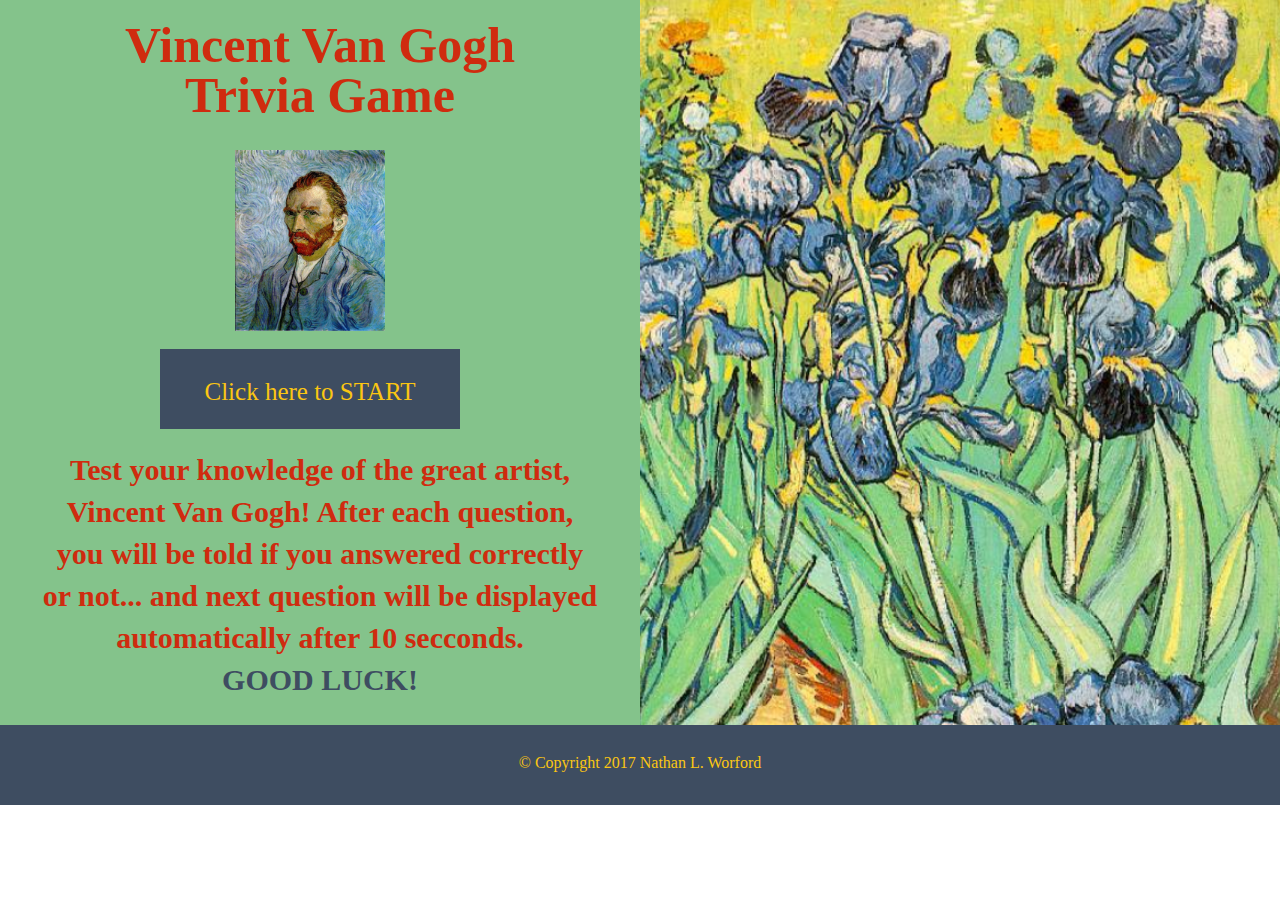
<file: index.html>
<!doctype html>
<html lang="en-us">

	<head>
	  <meta charset="UTF-8">
	  
	  <title> Vincent Van Gogh Trivia Game</title>
	  <link rel="stylesheet" type="text/css" href="assets/css/reset.css">
	  <link rel="stylesheet" type="text/css" href="assets/css/style.css">
	  <script src="https://ajax.googleapis.com/ajax/libs/jquery/3.2.1/jquery.min.js"></script>
	  <script src="assets/javascript/app.js"></script>

	</head>


	<body>

		<div id="container">
		
			<div id="game_box">
				<h1 id="header"> Vincent Van Gogh <br> Trivia Game  </h1>

				<image id="self" src = "./assets/images/vangogh.jpg" style= "width: 150px; margin-bottom: -25px; margin-left:215px; margin-top: 10px;" >

				<!-- <div id="intro_pic" src="./assets/images/selfportrait.png"></div> -->
				
				<div id="start_button"> Click here to START</div>

				<div id="intro"> 
					<!-- <div id="intro_pic" src = "./assets/images/selfportrait.png"></div> -->
					Test your knowledge of the great artist, Vincent Van Gogh! After each question, you will be told if you answered correctly or not... and next question will be displayed automatically after 10 secconds. <br>
					 <span id="good_luck"> GOOD LUCK! </span>
				</div>
				

				
				<div id="gif_box"> 

					GIF BOX!
				</div>

				<div id="result_box"></div>

				


				<div id="timer"> Time remaining: <span id="timer_sec">30</span></div>

				

				<div id="question_box"> QUESTION <span id="question"> </span> </div>

				<div id="answer_box">
					<button id="answer_1"> <span id="answer_1_text"></span></button>

					<button id="answer_2"> <span id="answer_2_text"></span></button>

					<button id="answer_3"> <span id="answer_3_text"></span></button>

					<button id="answer_4"> <span id="answer_4_text"></span></button>
				</div> <!-- answer_box -->

				
			</div> <!-- game_box -->
		</div> <!-- "background"--> 

	</body>
	
	<footer id="footer">  &copy; Copyright 2017 Nathan L. Worford
	</footer>



</html>
</file>
<file: assets/css/style.css>
h1 {
	font-size:50px;
	font-family:Apple Chancery;
	text-align:center;
}

#header {
	color:#cf2b0f;
	font-weight: bold;
	margin-bottom:20px;

}


#container {
	border: 5px white;
	width:100%;
	height:725px;
	margin:0px;
	padding:0px;
	background-image: url(../../assets/images/irises.png);
	background-size: 100%;
}

#background-image {

	z-index:-1;
	width:100%;
	height:100%;
	margin:0px;
	padding:0px;
}

#timer {

	text-align:center;
	margin:5px;
	margin-top:20px;
	margin-left:140px;
	color:#fbc612;
	background-color:#3e4d61;
	font-family:Apple Chancery;
	font-size:25px;
	padding-top:30px;
	width:300px;
	height:50px;
}

#game_box {

	vertical-align: top;
	margin:5px;
	background-color:#84c38b;
	width:600px;
	height:725px;
	margin:0px;
	padding:20px;
	/*border-size:5px;
	border-color:black;*/
}

#intro_pic {

	width:400px;
	
}

#intro {
	font-family:Apple Chancery;
	font-size:30px;
	line-height:1.4em;
	text-align: center;
	color:#cf2b0f;
	font-weight: bold;
	background-color:#84c38b;
	margin:-5px 10px 20px 10px;
	padding:10px;
	padding-top:20px;
	width:560px;
	height:100px;
}

#good_luck {
	color:#3e4d61
}

#start_button {

	
	text-align:center;
	margin:5px;
	margin-top:40px;
	margin-left:140px;
	color:#fbc612;
	background-color:#3e4d61;
	font-family:Apple Chancery;
	font-size:25px;
	padding-top:30px;
	width:300px;
	height:50px;
}

#question_box {

	text-align:center;
	margin:5px;
	margin-left:10px;
	color:#cf2b0f;
	font-weight: bold;
	background-color:#84c38b;
	font-family:Apple Chancery;
	line-height:1.4em;
	font-size:30px;
	padding-top:30px;
	width:580px;
	height:100px;

}

#result {
	text-align:center;
	margin:5px;
	margin-left:10px;
	background-color:white;
	font-family:Apple Chancery;
	line-height:1.4em;
	font-size:25px;
	padding-top:30px;
	width:580px;
	height:50px;
}

#answer_box {
	
	text-align:center;
	margin:5px;
	margin-left:10px;
	margin-top:10px;
	color:#fbc612;
	background-color:#84c38b;
	font-family:Apple Chancery;
	font-size:25px;
	padding-top:20px;
	width:580px;
	height:250px;

}

#result_box {
	position:border-box;
	text-align:center;
	margin:5px;
	margin-left:20px;
	margin-top:5px;
	padding:20px;
	margin-left:15px;
	color:#fbc612;
	background-color:#3e4d61;
	font-color:white;
	font-family:Apple Chancery;
	line-height:1.4em;
	font-size:25px;
	padding-top:20px;
	width:535px;
	height:200px;
}

#answer_box button{
	
	font-family:Apple Chancery;
	color:#fbc612;
	background-color:#3e4d61;
	font-size:25px;
	margin:5px;
	width:400px;
	height:50px;

}


#gif_box {
	
	text-align:center;
	margin-left:15px;
	margin-bottom:0px;
	margin-top:5px;
	max-width:575px;
	height:310px;
	background: 5px:
	background-color:#cf2b0f;
}

#gif_box img {

	/*width:100%;*/
	max-width:575px;
	max-height:310px;

}

#footer {

	text-align:center;
	background-color:#3e4d61;
	height:50px;
	padding-top:30px;
	color:#fbc612;
	font-family:Apple Chancery;
}
</file>
